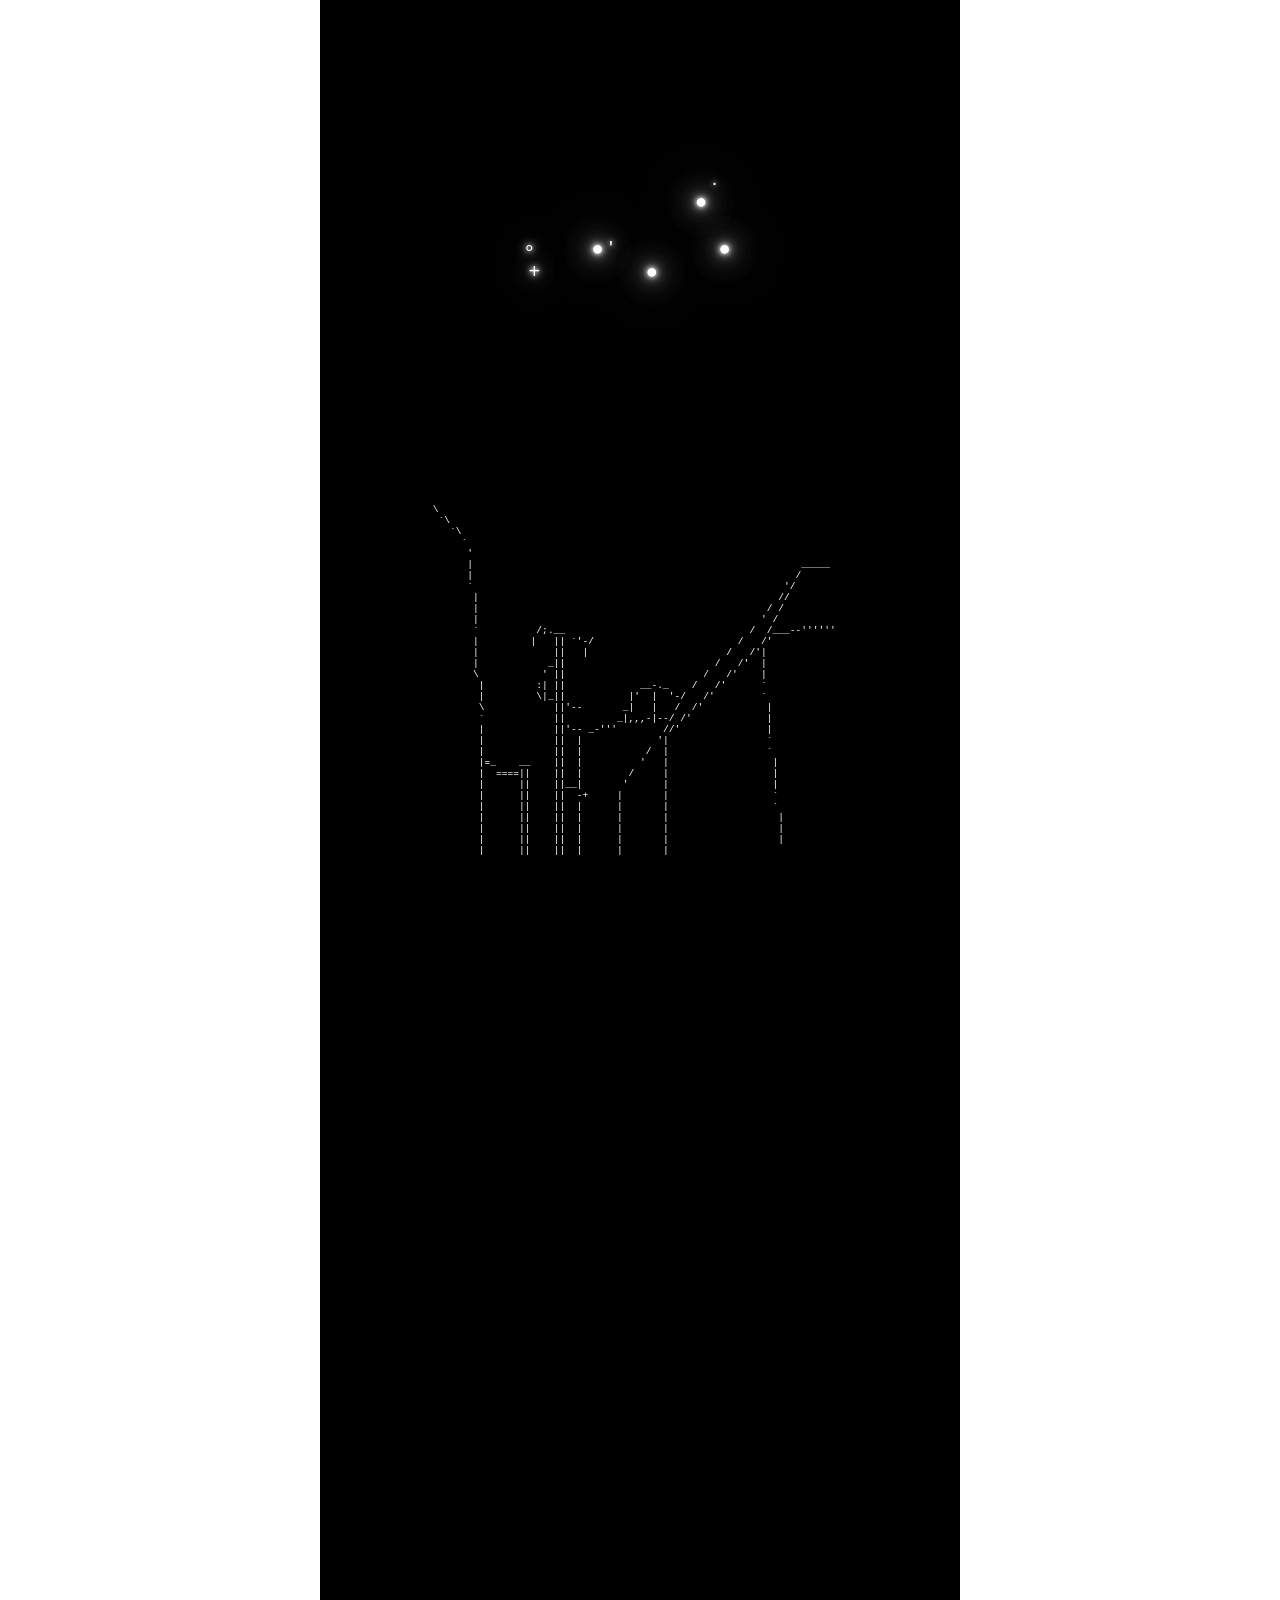
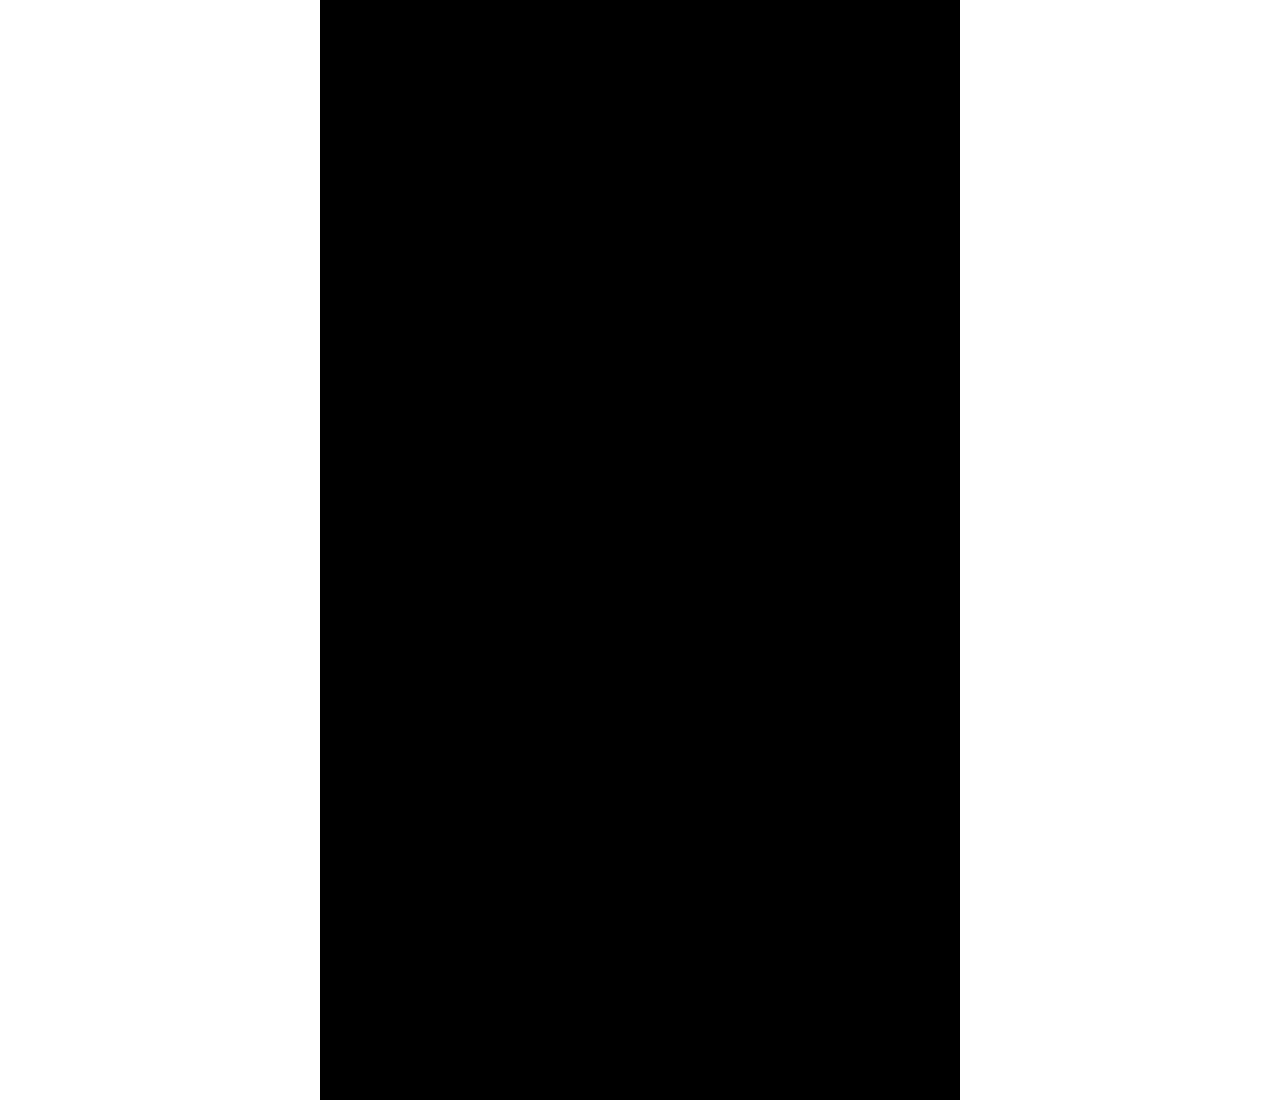
<file: index.html>
<!doctype html>
<html>

<head>
    <title>
        Ao3 Testing
    </title>
    <link rel="stylesheet" href="styles.css">
</head>

<body>
    <div class="container">
        <div class="constellation-scene-container">
            <div class="flickering-text-container">
                <pre class="flickering-text">                                                                       '      o     +      
                '                    .                                 .              *          
                                  *                                       *                      
                                                *               .           .  '             o        
    +                                             +.                                 :  '     .   
                          .                '        .                  '                      .     
               .                                   +                                          
                           '                                         '            .           
 .           o                                          *     .                 +     '            
                                                '                                      
                                                                                       
    o                                o                          '    '          .        +        '    
                                                            '                                        
   '                      o                    '   '      +                          .        +       
          .    *  .                                                                   -     
                                               .         o              o            
          `   '                                                                        
           .           o                         .                                           
    +                .                                                  .      '                '  
.                                                                                       *       
      .            .                     +                    +            .                  '.


                          '    '             +                    .                                 
                    '                                 +                    . 
                          -    +                                            *    
</pre>
                <pre class="pleiades">                                   .
                                ●          
                      
 ∘          ● '                   ●
  +                   ●       
                    
</pre>
            </div>
            <div class="cityscape-container">
                <pre class="cityscape">


\                                                                     
 `\                                                                   
   `\                                                                 
     `                                                                
      '                                                               
      |                                                         _____
      |                                                        /      
      `                                                      '/       
       |                                                    //        
       |                                                  / /         
       |                                                 ' /          
       `          /;.__                                /  /___--''''''
       |         |   || `'-/                         /   /'           
       |             ||   |                        /   /'|            
       |            _||                          /   /'  |            
       \           ' ||                        /   /'    |            
        |         :| ||             __-._    /   /'      `            
        |         \|_||           |'  |  '-/   /'        `            
        \            ||'--       _|   |   /  /'           |           
        `            ||         _|,,,-|--/ /'             |           
        |            ||'-- _-'''        //'               |           
        |            ||  |             '|                 `           
        |            ||  |           /  |                 `           
        |=_    __    ||  |          '   |                  |          
        |  ====||    ||  |        /     |                  |          
        |      ||    ||__|       '      |                  |            
        |      ||    ||  -+     |       |                  `            
        |      ||    ||  |      |       |                  `            
        |      ||    ||  |      |       |                   |           
        |      ||    ||  |      |       |                   |           
        |      ||    ||  |      |       |                   |           
        |      ||    ||  |      |       |       
</pre>
            </div>
        </div>

    </div>
</body>

</html>
</file>
<file: styles.css>
.container {
    width: 50vw;
    height: 300vh;
    margin-inline: auto;
    background-color: grey;
    font-family: 'Lucida Sans', 'Lucida Sans Regular', 'Lucida Grande', 'Lucida Sans Unicode', Geneva, Verdana, sans-serif;
    font-size: 16px;
    background-color: black;
}



body {
    padding: 0;
    margin: 0;
}

.constellation-scene-container {
    background-color: black;
}

.flickering-text-container {
    overflow: hidden;
    display: flex;
    justify-content: center;
    align-items: center;
    position: relative;
}

.flickering-text {
    background-image: url("https://iili.io/CJEfa2e.gif");
    -webkit-background-clip: text;
    -webkit-text-fill-color: transparent;
    font-size: 15px;
    background-position: center;
    white-space: pre;
}

.pleiades {
    position: absolute;
    left: 50%;
    transform: translateX(-50%);
    font-size: 20px;
    background-size: 130%;
    font-family: Arial, Helvetica, sans-serif;
    z-index: 3;
    white-space: pre;
    text-shadow:
        0 0 5px white,
        0 0 10px white,
        0 0 20px white,
        0 0 40px white,
        0 0 40px white,
        0 0 60px white,
        0 0 65px white,
        0 0 70px white,
        0 0 75px white,
        0 0 76px white,
        0 0 77px white,
        0 0 78px white,
        0 0 85px white,
        0 0 100px white,
        0 0 100px white,
        0 0 100px white;
    color: white;
}

.cityscape {
    color: white;
    font-size: 0.6em;
}

.cityscape-container {
    overflow: visible;
    display: flex;
    justify-content: center;
    align-items: center;
    position: relative;
}
</file>
